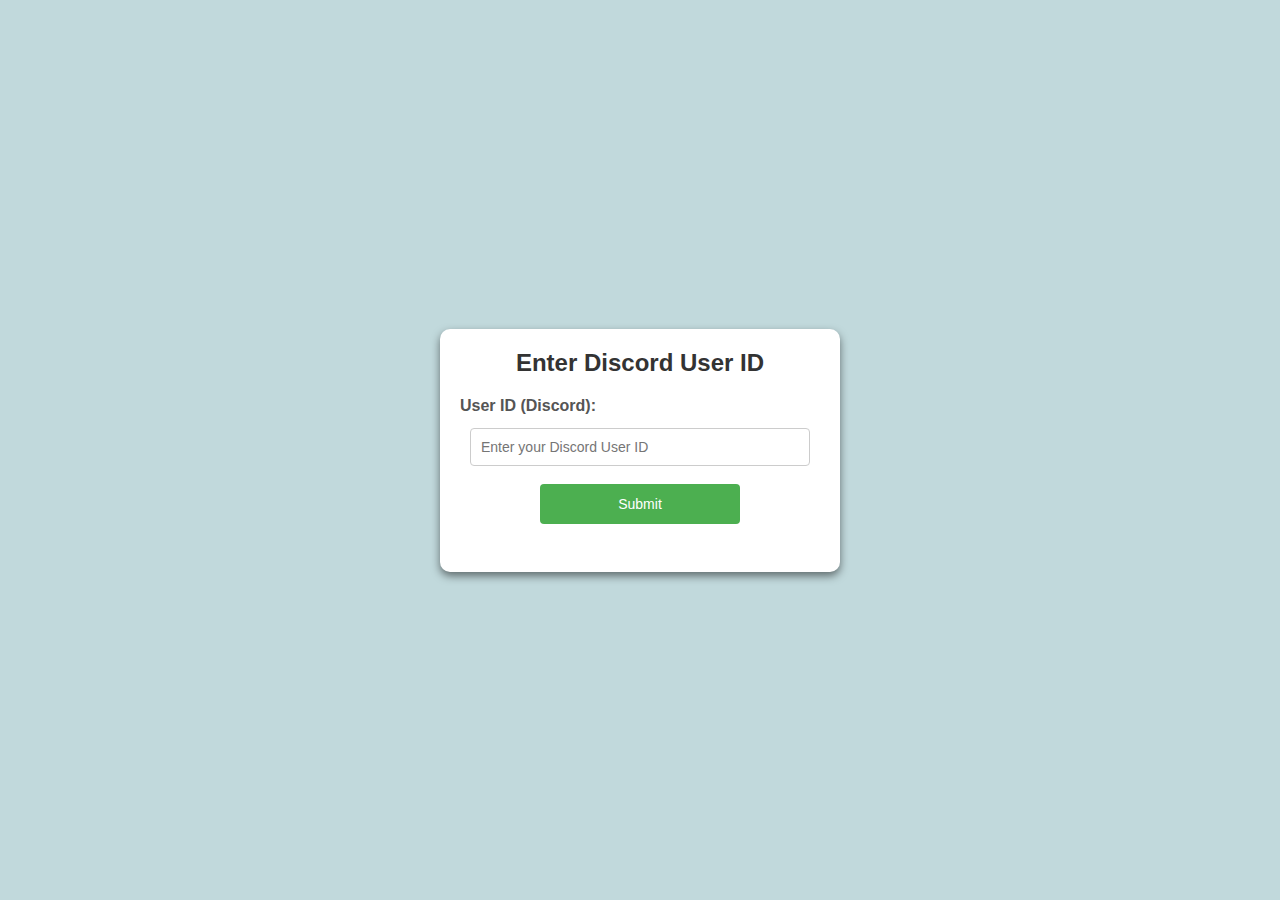
<file: Bots/Bubble bot Discord/extra/index.html>
<!DOCTYPE html>
<html lang="en">
<head>
    <meta charset="UTF-8">
    <meta name="viewport" content="width=device-width, initial-scale=1.0">
    <title>Discord Points Form</title>
    <style>
        /* Resetting default styles */
        * {
            box-sizing: border-box;
            margin: 0;
            padding: 0;
        }

        body {
            font-family: Arial, sans-serif;
            background-color: #c1d9dc;
            display: flex;
            justify-content: center;
            align-items: center;
            height: 100vh;
        }

        .container {
            background-color: #ffffff;
            border-radius: 10px;
            box-shadow: 0 4px 8px rgba(0, 0, 0, 0.5);
            padding: 20px;
            width: 100%;
            max-width: 400px;
            text-align: center;
            animation: slideIn 0.5s ease-out;
        }

        @keyframes slideIn {
            0% {
                opacity: 0;
                transform: translateY(-20px);
            }
            100% {
                opacity: 1;
                transform: translateY(0);
            }
        }

        h1 {
            font-size: 24px;
            color: #333;
            margin-bottom: 20px;
        }

        form {
            display: flex;
            flex-direction: column;
            align-items: center;
        }

        label {
            font-weight: bold;
            margin-bottom: 5px;
            color: #555;
            display: block;
            text-align: left;
            width: 100%;
        }

        input[type="number"],
        input[type="submit"] {
            width: calc(100% - 20px);
            padding: 10px;
            margin: 8px 0;
            border: 1px solid #ccc;
            border-radius: 4px;
            font-size: 14px;
            transition: border-color 0.3s;
        }

        input[type="submit"] {
            background-color: #4CAF50;
            color: white;
            border: none;
            cursor: pointer;
            transition: background-color 0.3s;
            margin-top: 10px;
            padding: 12px;
            width: 100%;
            max-width: 200px;
        }

        input[type="submit"]:hover {
            background-color: #45a049;
        }

        #result {
            margin-top: 20px;
            font-size: 16px;
            color: #c1b8b8;
            text-align: left;
        }

        p {
            margin-bottom: 10px;
        }
    </style>
</head>
<body>
    
    <div class="container">
        <h1>Enter Discord User ID</h1>
        <form id="pointsForm">
            <label for="discord_id">User ID (Discord):</label>
            <input type="number" id="discord_id" name="discord_id" placeholder="Enter your Discord User ID" required>
            <input type="submit" value="Submit">
        </form>

        <div id="result"></div>
    </div>

    <script>
        document.getElementById('pointsForm').addEventListener('submit', function(event) {
            event.preventDefault();

            const formData = new FormData(event.target);
            const data = {};
            formData.forEach((value, key) => {
                data[key] = value;
            });

            fetch('/submit', {
                method: 'POST',
                headers: {
                    'Content-Type': 'application/json'
                },
                body: JSON.stringify(data)
            })
            .then(response => response.json())
            .then(result => {
                let message = result.message;
                if (result.cooldown_time_hours > 0) {
                    message += `<br>Please wait. You can submit again after ${result.cooldown_time_hours.toFixed(2)} hours.`;
                }
                message += `<br>Your total points: ${result.total_points}`;

                // Display the result message
                document.getElementById('result').innerHTML = `<p>${message}</p>`;

                // Close the tab after 12 seconds
                setTimeout(function() {
                    window.close();
                }, 8000); // 12 seconds
            })
            .catch(error => {
                console.error('Error:', error);
            });
        });

    </script>
</body>
</html>
</file>
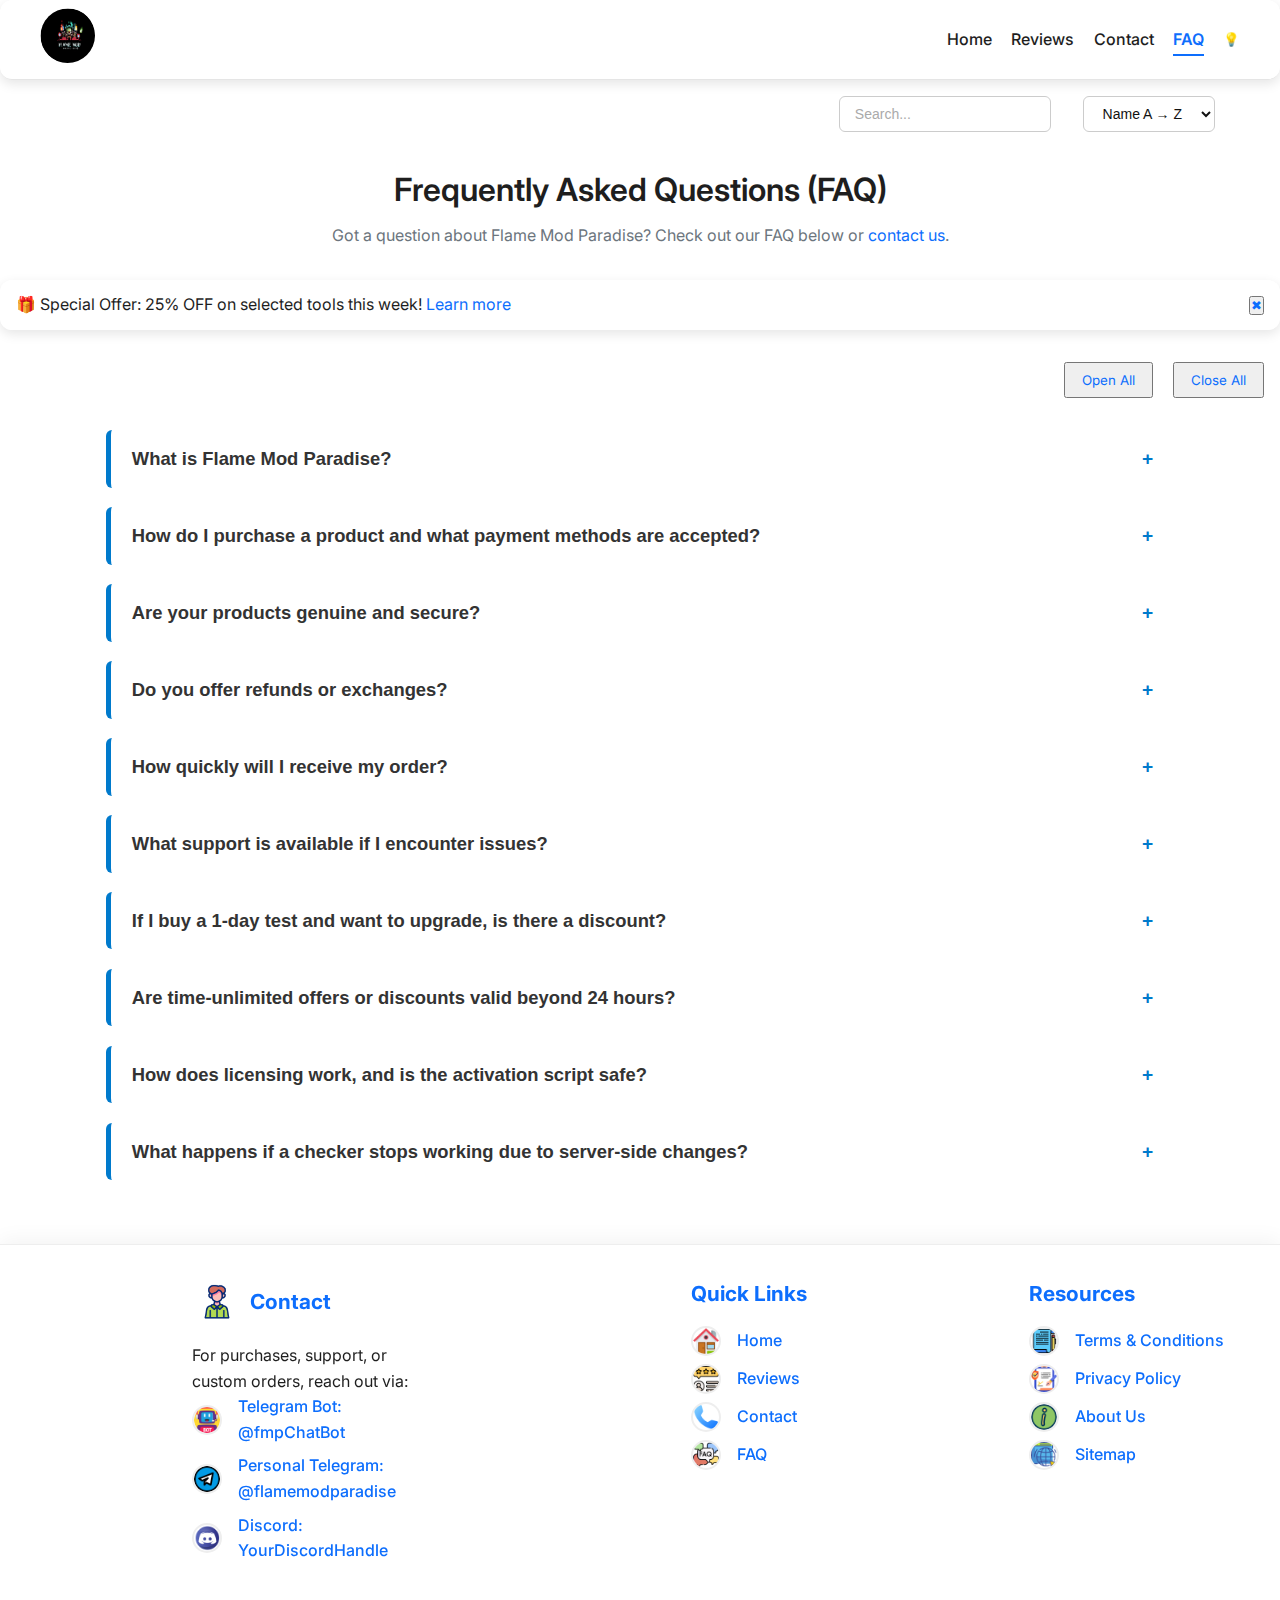
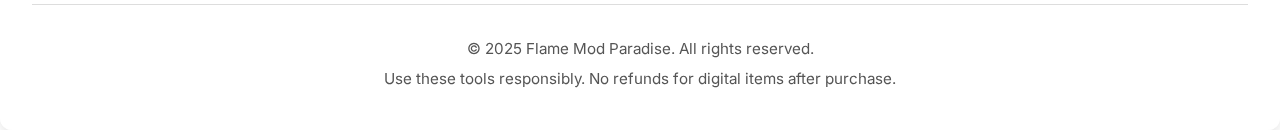
<file: CMS Site/pages/faq.html>
<!DOCTYPE html>
<html lang="en">
<head>
  <meta charset="utf-8" />
  <meta name="viewport" content="width=device-width, initial-scale=1.0" />
  
  <meta name="description" content="Frequently Asked Questions about Flame Mod Paradise (FMP), covering premium mods, tools, and exclusive freebies like Netflix cookies, Spotify cookies, Hotstar cookies, ChatGPT cookies, and more." />
  <meta name="keywords" content="Flame Mod Paradise, FMP FAQ, premium mods, automation tools, Netflix cookies, Spotify cookies, Hotstar cookies, ChatGPT cookies" />

  <meta property="og:title" content="FAQ - Flame Mod Paradise" />
  <meta property="og:description" content="Find answers to common questions about premium mods, automation tools, and free cookies at Flame Mod Paradise." />
  <meta property="og:url" content="https://flamemodparadise.github.io/My-Site/pages/faq.html" />
  <meta property="og:image" content="../assets/icons/fmp-icon.gif" />
  <meta name="twitter:card" content="summary_large_image" />
  <meta name="twitter:title" content="FAQ - Flame Mod Paradise" />
  <meta name="twitter:description" content="Your questions answered about Flame Mod Paradise's premium mods, automation tools, and more." />
  <meta name="twitter:image" content="../assets/icons/fmp-icon.gif" />

  <title>FAQ - Flame Mod Paradise</title>

  <!-- Main/global stylesheet -->
  <link rel="stylesheet" href="../style.css" />
  
  <!-- Optional Google Font(s) -->
  <link rel="stylesheet" href="https://fonts.googleapis.com/css2?family=Inter:wght@400;600;700&display=swap" />
  
  <!-- FAQ-specific CSS -->
  <link rel="stylesheet" href="../styles/faq.css" />
</head>

<body id="top">
  <!-- NAVBAR -->
  <nav class="navbar">
    <div class="navbar-left">
      <a class="logo" href="../index.html">
        <img src="../assets/icons/fmp-icon.gif" alt="Logo" />
      </a>
    </div>
    <button aria-label="Toggle menu" class="navbar-toggle" id="navbarToggle">☰</button>
    <div class="navbar-right" id="navbarMenu">
      <a href="../index.html">Home</a>
      <a href="reviews.html">Reviews</a>
      <a href="contact.html">Contact</a>
      <a href="faq.html" class="active">FAQ</a>
      <button id="darkToggle" title="Toggle Dark Mode">💡</button>
    </div>
  </nav>

  <!-- SEARCH BAR (Optional) -->
  <div class="search-bar-true-right">
    <div class="search-group">
      <input id="searchInput" type="text" placeholder="Search..." />
      <select id="sortSelect">
        <option value="name">Name A → Z</option>
        <option value="release_date">Newest</option>
        <option value="update_date">Updated</option>
        <option value="discount">Top Discount</option>
      </select>
    </div>
  </div>

  <!-- HEADER / BANNER -->
  <header class="container">
    <h1 class="title">Frequently Asked Questions (FAQ)</h1>
    <p class="notice">
      Got a question about Flame Mod Paradise? Check out our FAQ below or
      <a href="contact.html">contact us</a>.
    </p>
  </header>
  <div class="banner hidden" id="announcement-banner">
    <p>
      🎁 Special Offer: 25% OFF on selected tools this week!
      <a href="#">Learn more</a>
    </p>
    <button id="close-banner">✖</button>
  </div>

  <!-- MAIN CONTENT -->
  <main class="container">
    <!-- Optional controls for opening/closing all FAQs -->
    <div class="faq-controls">
      <button id="openAllBtn">Open All</button>
      <button id="closeAllBtn">Close All</button>
    </div>

    <!-- Container for FAQs, loaded dynamically -->
    <section id="faq-container"></section>
  </main>

  <!-- POPUP BOX FOR REQUIREMENTS (optional) -->
  <div class="popup-box hidden" id="popupMessage">
    <div class="popup-content">
      <h3 id="popupTitle">Requirements</h3>
      <p id="popupText"></p>
      <button class="close-popup-btn" onclick="closePopup()">Close</button>
    </div>
  </div>

  <!-- SCROLL TO TOP BUTTON (optional) -->
  <button id="scrollToTopBtn" title="Go to top">
    <img src="../assets/icons/turn-up.gif" alt="🔝" />
  </button>

  <!-- FOOTER -->
  <footer class="footer">
    <div class="footer-content">
      <!-- CONTACT SECTION -->
      <div class="footer-section contact">
        <h2>
          <img src="../assets/icons/contact.gif" alt="Contact Icon" class="footer-icon" />
          Contact
        </h2>
        <p>For purchases, support, or custom orders, reach out via:</p>
        <ul>
          <li>
            <a href="https://t.me/fmpChatBot" target="_blank">
              <img src="../assets/icons/footers-icons/bot.png" alt="Telegram Bot Icon" class="footer-subicon" />
              Telegram Bot: @fmpChatBot
            </a>
          </li>
          <li>
            <a href="https://t.me/flamemodparadise" target="_blank">
              <img src="../assets/icons/footers-icons/telegram.png" alt="Personal Telegram Icon" class="footer-subicon" />
              Personal Telegram: @flamemodparadise
            </a>
          </li>
          <li>
            <a href="#" target="_blank">
              <img src="../assets/icons/footers-icons/discord.png" alt="Discord Icon" class="footer-subicon" />
              Discord: YourDiscordHandle
            </a>
          </li>
        </ul>
      </div>
      
      <!-- QUICK LINKS SECTION -->
      <div class="footer-section links">
        <h2>Quick Links</h2>
        <ul>
          <li>
            <a href="../index.html">
              <img src="../assets/icons/footers-icons/house.png" alt="Home Icon" class="footer-subicon" />
              Home
            </a>
          </li>
          <li>
            <a href="reviews.html">
              <img src="../assets/icons/footers-icons/reviews.png" alt="Reviews Icon" class="footer-subicon" />
              Reviews
            </a>
          </li>
          <li>
            <a href="contact.html">
              <img src="../assets/icons/footers-icons/phone.png" alt="Contact Icon" class="footer-subicon" />
              Contact
            </a>
          </li>
          <li>
            <a href="faq.html">
              <img src="../assets/icons/footers-icons/faq.png" alt="FAQ Icon" class="footer-subicon" />
              FAQ
            </a>
          </li>
        </ul>
      </div>
      
      <!-- RESOURCES SECTION -->
      <div class="footer-section resources">
        <h2>Resources</h2>
        <ul>
          <li>
            <a href="../resources/tos.html">
              <img src="../assets/icons/footers-icons/terms.png" alt="Terms &amp; Conditions" class="footer-subicon" />
              Terms &amp; Conditions
            </a>
          </li>
          <li>
            <a href="../resources/privacy.html">
              <img src="../assets/icons/footers-icons/privacy.png" alt="Privacy Policy" class="footer-subicon" />
              Privacy Policy
            </a>
          </li>
          <li>
            <a href="../resources/about.html">
              <img src="../assets/icons/footers-icons/info.png" alt="About Us" class="footer-subicon" />
              About Us
            </a>
          </li>
          <li>
            <a href="../resources/sitemap.html">
              <img src="../assets/icons/footers-icons/site.png" alt="Sitemap Icon" class="footer-subicon" />
              Sitemap
            </a>
          </li>
        </ul>
      </div>
    </div>
    
    <hr class="footer-divider" />
    <div class="footer-bottom">
      <p>© 2025 Flame Mod Paradise. All rights reserved.</p>
      <p>Use these tools responsibly. No refunds for digital items after purchase.</p>
    </div>
  </footer>

  <!-- SCRIPTS -->
  <script src="../script.js" defer></script>
  <script>
    if ("serviceWorker" in navigator) {
      window.addEventListener("load", () => {
        navigator.serviceWorker.register("../service-worker.js")
          .then((reg) => console.log("✅ Service Worker registered:", reg.scope))
          .catch((err) => console.error("❌ Service Worker error:", err));
      });
    }
  </script>
  <script src="../scripts/faq.js"></script>
  
  <noscript>
    <p>Enable JavaScript for better site readability.<hr /></p>
  </noscript>
</body>
</html>
</file>
<file: CMS Site/styles/faq.css>
/* ====================================== */
/*         FAQ CONTAINER WRAPPER         */
/* ====================================== */
body {
  transition: background 0.3s ease, color 0.3s ease;
}

#faq-container {
  max-width: 1100px;
  margin: 2rem auto;
  padding: 0 1rem;
  font-family: 'Poppins', sans-serif;
}

/* Optional control buttons styling */
.faq-controls {
  text-align: right;
  margin-bottom: 1rem;
}
.faq-controls button {
  margin-left: 1rem;
  padding: 0.5rem 1rem;
  font-family: inherit;
  cursor: pointer;
}

/* ====================================== */
/*          FAQ ITEMS (LIGHT MODE)        */
/* ====================================== */
.faq-item {
  background-color: #ffffff;
  border-radius: 6px;
  margin-bottom: 1.2rem;
  padding: 1rem 1.3rem;
  border-left: 5px solid #007acc; /* Accent Blue */
  transition: background-color 0.15s ease, transform 0.15s ease,
              box-shadow 0.15s ease;
}
/* Hover (not open) */
.faq-item:hover {
  background-color: #f7f7f7;
  box-shadow: 0 3px 8px rgba(0, 0, 0, 0.05);
}
/* Open (active) */
.faq-item.open {
  background-color: #f0f8ff; /* Light blue tint */
  transform: scale(1.01);
}
/* Hover when open */
.faq-item.open:hover {
  background-color: #e0f7ff;
}

/* ====================================== */
/*         FAQ QUESTIONS (LIGHT MODE)     */
/* ====================================== */
.faq-question {
  position: relative;
  cursor: pointer;
  margin: 0;
  font-size: 1.15rem;
  font-weight: 600;
  color: #333333;
  padding-right: 2rem; /* reserve space for icon */
  line-height: 1.4;
  user-select: none;
  transition: color 0.15s ease;
}
.faq-question:hover {
  color: #007acc;
}
.faq-question::after {
  content: "+";
  position: absolute;
  right: 0;
  top: 0;
  font-size: 1.2rem;
  color: #007acc;
  transition: transform 0.15s ease;
}
.faq-item.open .faq-question::after {
  content: "-";
  transform: rotate(180deg);
}

/* ====================================== */
/*         FAQ ANSWERS (LIGHT MODE)       */
/* ====================================== */
.faq-answer {
  margin: 0;
  font-size: 1rem;
  font-weight: 400;
  color: #555555;
  line-height: 1.6;
  overflow: hidden;
  max-height: 0;
  opacity: 0;
  transition: max-height 0.2s ease, opacity 0.2s ease;
}
.faq-answer.visible {
  max-height: 1000px;
  opacity: 1;
  margin-top: 0.5rem;
}

/* ====================================== */
/*         DARK MODE OVERRIDES           */
/* ====================================== */
body.dark .faq-item {
  background-color: #1c1c1c !important;
  border-left-color: #009fff !important; /* Brighter Blue Accent */
  box-shadow: none !important;
}
body.dark .faq-item:hover {
  background-color: #262626 !important;
}
body.dark .faq-item.open {
  background-color: #2b2b2b !important;
}
body.dark .faq-item.open:hover {
  background-color: #323232 !important;
}
body.dark .faq-question {
  color: #cccccc !important;
}
body.dark .faq-question:hover,
body.dark .faq-question::after {
  color: #70dfff !important; /* lighter blue on hover/icon */
}
body.dark .faq-answer {
  color: #b0b0b0 !important;
}

/* ================================= */
/*         RESPONSIVE BREAKPOINTS    */
/* ================================= */

/* Tablet (max-width: 768px) */
@media (max-width: 768px) {
  #faq-container {
    max-width: 100%;
    margin: 1.5rem auto;
  }
  .faq-item {
    padding: 0.8rem 1rem;
    border-left-width: 4px;
  }
  .faq-question {
    font-size: 1.05rem;
    padding-right: 1.8rem;
  }
  .faq-question::after {
    font-size: 1.1rem;
  }
}

/* Mobile (max-width: 480px) */
@media (max-width: 480px) {
  #faq-container {
    margin: 1rem auto;
    padding: 0 0.5rem;
  }
  .faq-item {
    padding: 0.7rem 1rem;
  }
  .faq-question {
    font-size: 1rem;
    padding-right: 1.5rem;
  }
  .faq-question::after {
    font-size: 1rem;
    top: -1px;
  }
  .faq-answer {
    line-height: 1.5;
  }
}
</file>
<file: CMS Site/style.css>
/* ================ BASE RESET ================ */
* {
  margin: 0;
  padding: 0;
  box-sizing: border-box;
  scrollbar-width: thin;
  scrollbar-color: var(--color-primary) transparent;
}

html {
  scroll-behavior: smooth;
}

html, body {
  max-width: 100%;
  overflow-x: hidden;
}

/* ================ THEME VARIABLES ================ */
:root {
  --font-body: "Inter", sans-serif;
  --font-size: 16px;
  --line-height: 1.6;

  --light-bg: #f4f7fa;
  --dark-bg: #121212;

  --text-light: #1e1e1e;
  --text-dark: #e0e0e0;

  --color-primary: #0d6efd;
  --color-accent: #6c757d;
  --badge-new: #28a745;
  --badge-updated: #ffc107;
  --badge-discount: #6f42c1;
  --badge-offer: #d9534f;

  --transition: 0.4s ease-in-out;

  --ease-out: cubic-bezier(0.22, 0.61, 0.36, 1);
  --ease-in-out: cubic-bezier(0.45, 0, 0.55, 1);
  --dur-fast: 0.4s;
  --dur-med: 0.45s;
  --dur-slow: 0.8s;

  accent-color: var(--color-primary);

  /* Tag backgrounds/text */
  --tag-bg: #eee;
  --tag-text: #333;

  /* Active tag */
  --tag-active-bg: var(--color-primary);
  --tag-active-text: #fff;
}

body.dark {
  --tag-bg: #2c2c2c;
  --tag-text: #ddd;

  /* Active tag remains consistent */
  --tag-active-bg: var(--color-primary);
  --tag-active-text: #fff;
}

/* ================ BODY ================ */
body {
  font-family: var(--font-body);
  font-size: var(--font-size);
  line-height: var(--line-height);
  background: var(--light-bg);
  color: var(--text-light);
  transition: background var(--transition), color var(--transition);
  -webkit-font-smoothing: antialiased;
  -moz-osx-font-smoothing: grayscale;
}

body.dark {
  background: var(--dark-bg);
  color: var(--text-dark);
}

/* ================ GLOBAL ELEMENTS ================ */
a, button {
  color: var(--color-primary);
  text-decoration: none;
  cursor: pointer;
  transition: color 0.2s ease, opacity 0.2s;
}
a:hover, button:hover {
  color: var(--color-accent);
}
a:active, button:active {
  opacity: 0.8;
}
img {
  max-width: 100%;
  display: block;
}
.hidden {
  display: none !important;
}

/* ================ ENHANCED NAVBAR ================ */
.navbar {
  display: flex;
  align-items: center;
  justify-content: space-between;
  background: #fff;
  padding: 0.5rem 2.5rem;
  box-shadow: -3px 3px 12px rgba(0, 0, 0, 0.04);
  position: sticky;
  top: 0;
  z-index: 100;
  transition: background 0.3s ease;
  border-bottom: 1px solid #e5e5e5;
  border-radius: 0 0 0 12px;
}
body.dark .navbar {
  background: #1f1f1f;
  border-bottom: 1px solid #333;
  box-shadow: -3px 3px 12px rgba(255, 255, 255, 0.1);
}

.logo {
  display: inline-block;
  width: 55px;
  height: 55px;
  border-radius: 50%;
  overflow: hidden;
  position: relative;
  font-size: 1.3rem;
  font-weight: 700;
  color: var(--color-primary);
  transition: transform 0.3s ease;
}
.logo img {
  position: absolute;
  top: 50%;
  left: 50%;
  width: 100%;
  height: 100%;
  object-fit: cover;
  border-radius: 50%;
  transform: translate(-50%, -50%);
}
.logo:hover {
  transform: scale(1.05);
}
body.dark .logo {
  color: #fff;
}
body.dark .logo img {
  filter: brightness(0.8);
}

.navbar-toggle {
  display: none;
  font-size: 1.8rem;
  background: none;
  border: none;
  cursor: pointer;
  color: inherit;
}

.navbar-right {
  display: flex;
  align-items: center;
  gap: 1.2rem;
}

.navbar-right a,
.navbar-right button {
  font-weight: 500;
  color: inherit;
  text-decoration: none;
  background: transparent;
  border: none;
  cursor: pointer;
  transition: color 0.2s ease;
}

.navbar-right a:hover,
.navbar-right button:hover {
  color: var(--color-primary);
}

.navbar-right a.active {
  color: var(--color-primary);
  font-weight: 600;
  position: relative;
}
.navbar-right a.active::after {
  content: "";
  position: absolute;
  left: 0;
  bottom: -4px;
  width: 100%;
  height: 2px;
  background: var(--color-primary);
}

/* Responsive Navbar */
@media (max-width: 768px) {
  .navbar {
    padding: 0.5rem 1rem; /* Reduced padding */
  }
  .navbar-toggle {
    display: block;
    font-size: 2rem;
  }
  .navbar-right {
    position: absolute;
    top: 100%;
    left: 0;
    right: 0;
    display: none;
    flex-direction: column;
    gap: 0.75rem;
    background: #fff;
    padding: 0.75rem 0;
    border-top: 1px solid #eee;
    transform: translateY(-20px);
    opacity: 0;
    transition: transform 0.3s ease, opacity 0.3s ease;
    z-index: 200;
  }
  .navbar-right.show-menu {
    display: flex;
    transform: none;
    opacity: 1;
  }
  body.dark .navbar-right {
    background: #2c2c2c;
    border-top: 1px solid #444;
  }
}

/* ================ BANNER ================ */
.banner {
  background: #ffc107;
  padding: 0.75rem 1rem;
  display: flex;
  justify-content: space-between;
  align-items: center;
  transition: background var(--transition);
}

/* ================ CONTAINER & TITLES ================ */
.container {
  max-width: 1350px;
  margin: auto;
  padding: 2rem 1rem;
}
.title {
  text-align: center;
  font-size: 2rem;
  font-weight: 600;
}
.notice {
  text-align: center;
  color: var(--color-accent);
  margin-top: 0.5rem;
}

/* ================ CONTROLS ================ */
.controls {
  display: flex;
  justify-content: center;
  gap: 1rem;
  flex-wrap: wrap;
  margin: 1rem 0;
}
.controls input,
.controls select {
  padding: 0.6rem;
  border-radius: 6px;
  border: 1px solid #ccc;
  min-width: 240px;
}

/* ================ FILTER TAGS ================ */
.filter-tags {
  display: flex;
  justify-content: center;
  gap: 0.5rem;
  flex-wrap: wrap;
}
.filter-tags button {
  background: var(--tag-bg);
  color: var(--tag-text);
  border: none;
  border-radius: 999px;
  padding: 0.5em 1em;
  cursor: pointer;
  transition: background 0.2s;
}
.filter-tags button:hover {
  background: rgba(0, 0, 0, 0.1);
}
.filter-tags button.active {
  background: var(--tag-active-bg);
  color: var(--tag-active-text);
}

/* ================ TOOL LIST GRID ================ */
.main-grid {
  display: grid;
  grid-template-columns: repeat(auto-fill, minmax(280px, 1fr));
  gap: 1.5rem;
  margin-top: 2rem;
}

@keyframes slideIn {
  from {
    opacity: 0;
    transform: translateY(20px);
  }
  to {
    opacity: 1;
    transform: none;
  }
}
.tool-card {
  background: #fff;
  padding: 1rem;
  border-radius: 10px;
  box-shadow: 0 6px 12px rgba(0, 0, 0, 0.12);
  cursor: pointer;
  transition: transform 0.15s ease, box-shadow 0.15s ease;
  animation: slideIn 0.6s ease-in-out;
}
.tool-card:hover {
  transform: translateY(-4px);
}
@media (hover: none) {
  .tool-card:hover {
    transform: none;
    box-shadow: none;
  }
}
.tool-thumb-wrapper {
  width: 100%;
  height: 160px;
  display: grid;
  align-items: center;
  justify-content: center;
  overflow: hidden;
  border-radius: 8px;
  position: relative; /* ✨ Needed for badge positioning */
  flex-direction: column;
}

.tool-title {
  font-weight: 600;
  font-size: 1rem;
  margin: 0.5rem 0;
}
.tool-desc {
  font-size: 0.9rem;
  color: #555;
}
body.dark .tool-desc {
  color: #ccc;
}
.tool-tags {
  display: flex;
  flex-wrap: wrap;
  gap: 0.3rem;
  margin-top: 0.5rem;
}
.tag {
  font-size: 0.75rem;
  padding: 4px 10px;
  border-radius: 20px;
  background: #e0e0e0;
  color: #333;
}
body.dark .tag {
  background: #333;
  color: #eee;
}
body.dark .tool-card {
  background: #1f1f1f;
  color: var(--text-dark);
}

/* ================ DETAIL VIEW ================ */
@keyframes fadeIn {
  from {
    opacity: 0;
  }
  to {
    opacity: 1;
  }
}
.detail-wrapper {
  margin-top: 2rem;
}
.tool-detail {
  background: #fff;
  padding: 2rem;
  border-radius: 12px;
  box-shadow: 0 2px 12px rgba(0, 0, 0, 0.08);
  display: flex;
  flex-direction: column;
  gap: 2rem;
  animation: fadeIn 0.7s ease-out;
}
body.dark .tool-detail {
  background: #1f1f1f;
  color: var(--text-dark);
}
.tool-detail-content {
  display: flex;
  gap: 2rem;
  flex-wrap: wrap;
}
.tool-detail-left,
.tool-detail-right {
  flex: 1 1 285px;
}
.tool-detail-right {
  position: relative;
  top: -70px;
}
.tool-main-img {
  width: 100%;
  max-height: 420px;
  object-fit: contain;
  border-radius: 16px;
  background: #f0f0f0;
  padding: 8px;
  box-shadow: 0 4px 20px rgba(0, 0, 0, 0.08);
  transition: transform 0.3s ease, box-shadow 0.3s ease;
}
.tool-main-img:hover {
  transform: scale(1.1);
  box-shadow: 0 8px 30px rgba(0, 0, 0, 0.15);
}
.tool-gallery {
  display: flex;
  gap: 0.7rem;
  margin-top: 1.2rem;
  overflow-x: auto;
}
.tool-gallery img {
  width: 64px;
  height: 64px;
  border-radius: 8px;
  object-fit: cover;
  opacity: 0.6;
  transition: opacity 0.2s;
}
.tool-gallery img:hover,
.tool-gallery img.active {
  opacity: 1;
}

.tool-video {
  width: 100%;
  height: 250px;
  border-radius: 10px;
  margin-top: 1rem;
}
.tool-detail-right .desc {
  font-size: 1rem;
  margin: 1.2rem 0;
}

/* ================ BUTTONS & LINKS ================ */
.back-btn {
  background: #ccc;
  border: none;
  padding: 0.5rem 1rem;
  border-radius: 6px;
  cursor: pointer;
}
.contact-btn {
  background: var(--color-primary);
  color: #fff;
  padding: 0.6rem 1.2rem;
  border-radius: 6px;
  display: inline-block;
  margin-top: 1rem;
  text-align: center;
  text-decoration: none;
  transition: background var(--transition);
}
.contact-btn:hover {
  background: #0b5ed7;
}

/* ============ BADGES (Main List & Detail) ============ */
.tool-badge {
  position: absolute;
  top: 12px;
  left: 12px;
  display: inline-block;
  font-size: 0.72rem;
  font-weight: 600;
  color: #fff;
  background: var(--badge-default, #6f42c1);
  padding: 5px 12px;
  border-radius: 12px;
  box-shadow: 0 2px 6px rgba(0, 0, 0, 0.2);
  white-space: nowrap;
  z-index: 2;
  backdrop-filter: blur(6px);
  transition: all 0.3s ease;
  justify-self: start;
}

/* Stacked badges spacing */
.tool-badge + .tool-badge {
  margin-top: 32px;
}

/* Inline smaller badge (e.g. in modal or card footer) */
.badge {
  padding: 4px 10px;
  margin-left: 6px;
  font-size: 0.75rem;
  border-radius: 12px;
  font-weight: 600;
  color: #fff;
  display: inline-block;
  transition: background 0.3s ease;
}

/* === BADGE COLORS: Light/Dark Dynamic Using CSS Vars === */
.tool-badge.discount-badge {
  background: var(--badge-discount, #dc3545);
}
.tool-badge.offer-badge {
  background: var(--badge-offer, #ff9800);
}
.tool-badge.lifetime-badge {
  background: var(--badge-lifetime, #6f42c1);
}
.tool-badge.new-badge {
  background: var(--badge-new, #28a745);
}
.tool-badge.updated-badge {
  background: var(--badge-updated, #17a2b8);
}

/* Last-of-type special style for compact discount labels */
.badge.discount-badge:last-of-type {
  background: #333;
  font-size: 0.65rem;
  opacity: 0.9;
}

/* === DARK MODE SUPPORT === */
body.dark .tool-badge,
body.dark .badge {
  color: #fff;
  box-shadow: 0 1px 4px rgba(255, 255, 255, 0.2);
}

/* === LIGHT MODE: Improve Contrast Using Overrides === */
body:not(.dark) .tool-badge,
body:not(.dark) .badge {
  color: #fff !important;
  background-color: #333 !important;
  box-shadow: 0 2px 4px rgba(0, 0, 0, 0.2);
}

/* Optional light-specific overrides via variables */
body:not(.dark) .discount-badge {
  background-color: var(--badge-discount-light, #dc3545) !important;
}
body:not(.dark) .offer-badge {
  background-color: var(--badge-off-light, #ff9800) !important;
}
body:not(.dark) .new-badge {
  background-color: var(--badge-new-light, #28a745) !important;
}
body:not(.dark) .updated-badge {
  background-color: var(--badge-updated-light, #17a2b8) !important;
}
body:not(.dark) .lifetime-badge {
  background-color: var(--badge-lifetime-light, #6f42c1) !important;
}

/* ============ Responsive Badge Fixes ============ */
@media (max-width: 480px) {
  .tool-badge {
    top: 8px;
    right: 8px;
    font-size: 0.65rem;
    padding: 3px 8px;
    border-radius: 10px;
  }

  .badge {
    font-size: 0.7rem;
    padding: 3px 8px;
    border-radius: 10px;
  }
}

/* ================ RECOMMENDED SECTION ================ */
.recommended-section {
  margin-top: 2rem;
}
.recommended-scroll {
  display: flex;
  gap: 1rem;
  overflow-x: auto;
  scroll-snap-type: x mandatory;
}
@keyframes slideInLeft {
  from {
    transform: translateX(-30px);
    opacity: 0;
  }
  to {
    transform: none;
    opacity: 1;
  }
}
.recommended-card {
  flex: 0 0 200px;
  background: #fff;
  border-radius: 10px;
  padding: 0.75rem;
  border: 1px solid #ddd;
  cursor: pointer;
  transition: transform 0.15s ease, box-shadow 0.15s ease;
}
.recommended-card:hover {
  transform: translateY(4px);
}
@media (hover: none) {
  .recommended-card:hover {
    transform: none;
    box-shadow: none;
  }
}
.recommended-card img {
  width: 100%;
  height: 120px;
  border-radius: 6px;
  object-fit: cover;
}
body.dark .recommended-card {
  background: #1f1f1f;
  border-color: #333;
  color: var(--text-dark);
}

/* ================ INSTALL PROMPT BOX ================ */
.install-box {
  position: fixed;
  bottom: 30px;
  right: 30px;
  background: #fff;
  border: 1px solid #ddd;
  padding: 1rem 1.5rem;
  border-radius: 10px;
  box-shadow: 0 6px 15px rgba(0, 0, 0, 0.1);
  z-index: 1000;
  display: flex;
  flex-direction: column;
  align-items: flex-start;
  gap: 0.75rem;
  max-width: 300px;
  transition: all 0.3s ease;
}
.install-box p {
  margin: 0;
  font-size: 1rem;
  font-weight: 500;
}
.install-box button {
  padding: 0.5rem 1rem;
  border: none;
  border-radius: 6px;
  cursor: pointer;
  font-weight: 600;
  transition: background 0.3s ease;
}
#install-now {
  background: var(--color-primary);
  color: #fff;
}
#install-now:hover {
  background: #0b5ed7;
}
#install-later {
  background: #e0e0e0;
  color: #333;
}
#install-later:hover {
  background: #d0d0d0;
}
body.dark .install-box {
  background: #1f1f1f;
  border-color: #333;
}
body.dark .install-box p {
  color: var(--text-dark);
}
body.dark #install-later {
  background: #2c2c2c;
  color: #eee;
}
body.dark #install-later:hover {
  background: #3c3c3c;
}

/* ================ SCROLL TO TOP BUTTON ================ */
#scrollToTopBtn {
  position: fixed;
  bottom: 20px;
  right: 20px;
  width: 50px;
  height: 50px;
  background: transparent;
  border-radius: 50%;
  display: none;
  align-items: center;
  justify-content: center;
  cursor: pointer;
  box-shadow: 0 4px 12px rgba(0, 0, 0, 0.1);
  transition: transform 0.3s ease, opacity 0.3s ease;
  z-index: 999;
}
#scrollToTopBtn.show {
  display: flex;
}
#scrollToTopBtn:hover {
  transform: scale(1.08);
}
#scrollToTopBtn img {
  width: 60%;
  height: auto;
  border-radius: 50%;
}
body.dark #scrollToTopBtn {
  background: #1f1f1f;
}

/* ================ NEW FOOTER LAYOUT ================ */
@keyframes fadeSlideIn {
  to {
    opacity: 1;
    transform: none;
  }
}
footer.footer.container {
  background: #fff;
  margin: 3.5rem 0 0;
  padding: 2rem;
  text-align: left;
  border-top: 1px solid #eee;
  border-radius: 0;
  box-shadow: 0 -4px 20px rgba(0, 0, 0, 0.05);
  animation: fadeSlideIn 0.9s ease-in-out 0.2s forwards;
  opacity: 0;
  transform: translateY(20px);
  width: 100%;
  max-width: 100%;
}
.footer-top {
  display: flex;
  flex-wrap: wrap;
  gap: 2rem;
  margin-bottom: 2rem;
  padding-left: 10rem;
}
.footer-col {
  min-width: 200px;
}
.footer-col h2 {
  display: flex;
  align-items: center;
  gap: 0.5rem;
  font-size: 1.5rem;
  margin-bottom: 1rem;
  color: var(--color-primary);
}
.footer-icon {
  width: 40px;
  height: auto;
}
.footer-subicon {
  width: 30px;
  height: auto;
  vertical-align: middle;
}
.footer-col p {
  margin-bottom: 1rem;
  color: var(--color-accent);
  max-width: 650px;
}
.footer-col ul {
  list-style: none;
  padding: 0;
  margin: 0;
}
.footer-col li {
  display: flex;
  align-items: center;
  gap: 0.4rem;
  margin-bottom: 0.5rem;
  color: var(--text-light);
}
.footer-col li a {
  color: var(--color-primary);
  text-decoration: none;
  font-weight: 600;
  transition: color 0.2s ease, transform 0.2s ease;
}
.footer-col li a:hover {
  text-decoration: underline;
  transform: scale(1.05);
}
.footer-divider {
  border: none;
  border-top: 1px solid #ddd;
  margin: 0 auto 2rem;
  max-width: 100%;
}
.footer-bottom {
  text-align: center;
}
.footer-bottom p {
  margin: 0.4rem 0;
  color: #555;
  font-size: 0.95rem;
}
body.dark footer.footer.container {
  background: #1f1f1f;
  border-top: 1px solid #333;
  box-shadow: none;
  color: var(--text-dark);
}
body.dark .footer-col li,
body.dark .footer-bottom p {
  color: var(--text-dark);
}

/* ================ OLD FOOTER (IF STILL USED) ================ */
.footer {
  background: #fff;
  position: relative;
  padding: 2rem;
  border-top: 1px solid #eee;
  box-shadow: 0 -4px 20px rgba(0, 0, 0, 0.05);
  color: var(--text-light);
  will-change: transform;
}
.footer-content {
  display: flex;
  flex-wrap: wrap;
  gap: 2.5rem;
  justify-content: space-between;
  padding-left: 10rem;
}
.footer-section {
  flex: 1;
  min-width: 200px;
}
.footer-section h2 {
  display: flex;
  align-items: center;
  gap: 0.5rem;
  font-size: 1.3rem;
  color: var(--color-primary);
  margin-bottom: 1rem;
}
.footer-section ul {
  list-style: none;
  padding: 0;
  margin: 0;
}
.footer-section li {
  margin-bottom: 0.5rem;
  display: flex;
  align-items: center;
  gap: 0.5rem;
}
.footer-section a {
  text-decoration: none;
  color: var(--color-primary);
  font-weight: 500;
  transition: color 0.2s ease;
}
.footer-section a:hover {
  color: var(--color-accent);
}
.footer-divider {
  border: none;
  border-top: 1px solid #ddd;
  margin: 2rem 0;
}
.footer-bottom {
  font-size: 0.9rem;
  color: #555;
  text-align: center;
}
.footer-section.links {
  margin-left: 15rem;
}
.footer-section.resources {
  margin-left: 5rem;
}
body.dark .footer {
  background: #1f1f1f;
  border-top: 1px solid #333;
  box-shadow: none;
  color: var(--text-dark);
}
body.dark .footer-section a:hover {
  color: var(--color-accent);
}
body.dark .footer-section li,
body.dark .footer-bottom {
  color: var(--text-dark);
}

/* ================ SEARCH GROUP ================ */
.search-bar-true-right {
  position: relative;
  width: 100%;
  display: flex;
  justify-content: flex-end;
  margin-top: 1rem;
}
.search-group {
  display: flex;
  gap: 2rem;
  padding-right: 65px;
}
.search-group input,
.search-group select {
  padding: 0.5rem 0.9rem;
  border: 1px solid #ccc;
  border-radius: 6px;
  font-size: 14px;
  background: #fff;
  color: #111;
}
body.dark .search-group input,
body.dark .search-group select {
  background: #1f1f1f;
  color: #eee;
  border: 1px solid #444;
}
.search-group input::placeholder {
  color: #aaa;
}
.search-group input:focus,
.search-group select:focus {
  outline: none;
  border-color: var(--color-primary);
  box-shadow: 0 0 6px rgba(13, 110, 253, 0.35);
}
body.dark .search-group input:focus,
body.dark .search-group select:focus {
  border-color: var(--color-primary);
  box-shadow: 0 0 6px rgba(13, 110, 253, 0.25);
}

/* ================ REQUIREMENTS POPUP ================ */
.requirements-btn {
  background: #ff9800; /* vivid orange */
  color: #fff;
  border: none;
  padding: 0.6rem 1.2rem;
  border-radius: 6px;
  cursor: pointer;
  font-weight: 600;
  transition: background var(--transition);
  margin-top: 1rem;
}

.requirements-btn:hover {
  background: #c0392b !important; /* bold red-orange */
  color: #fff !important;
  box-shadow: 0 0 12px rgba(192, 57, 43, 0.5); /* glowing edge */
  transform: scale(1.03);
}

body.dark .requirements-btn:hover {
  background: #f1c40f !important; /* strong yellow */
  color: #000 !important;
  box-shadow: 0 0 12px rgba(241, 196, 15, 0.5); /* glowing yellow */
  transform: scale(1.03);
}

.popup-box {
  position: fixed;
  top: 50%;
  left: 50%;
  transform: translate(-50%, -50%);
  background: #fff;
  color: #222;
  padding: 2rem;
  border-radius: 12px;
  box-shadow: 0 10px 30px rgba(0, 0, 0, 0.2);
  z-index: 9999;
  max-width: 400px;
  width: 90vw;
  min-height: 200px;
  text-align: left;
}
.popup-box.hidden {
  display: none;
}
.popup-content h3 {
  margin: 0 0 0.75rem;
  font-size: 1.3rem;
  color: var(--color-primary);
}
.popup-content p,
#popupText {
  margin: 0.5rem 0;
  line-height: 1.5;
  white-space: pre-wrap;
}
.close-popup-btn {
  display: inline-block;
  margin-top: 1rem;
  padding: 0.6rem 1.2rem;
  background: #ff9800;
  color: #fff;
  border: none;
  border-radius: 6px;
  font-weight: 600;
  cursor: pointer;
  transition: background 0.3s ease;
}
.close-popup-btn:hover {
  background: #fb8c00;
}
body.dark .popup-box {
  background: #2a2a2a;
  color: #e0e0e0;
}
body.dark .popup-content p,
body.dark #popupText {
  color: #ddd;
}

/* ================ POPUP BANNER ================ */
.popup-banner {
  position: fixed;
  bottom: 20px;
  right: 20px;
  background: #0d6efd;
  color: #fff;
  padding: 1rem 1.25rem;
  border-radius: 10px;
  box-shadow: 0 5px 20px rgba(0, 0, 0, 0.2);
  opacity: 0;
  transform: translateY(20px);
  transition: all 0.5s ease-in-out;
  max-width: 300px;
  z-index: 1000;
  display: flex;
  align-items: flex-start;
  gap: 0.75rem;
}
.popup-banner.visible {
  opacity: 1;
  transform: none;
}
.popup-text {
  font-size: 0.95rem;
  line-height: 1.4;
  white-space: pre-line;
}
.popup-close {
  background: none;
  border: none;
  color: #fff;
  font-size: 1.1rem;
  cursor: pointer;
  margin-left: auto;
}

/* ================ ICON HELPERS ================ */
.footer-icon,
.footer-subicon {
  border-radius: 50%;
  object-fit: cover;
}
.footer-icon {
  width: 50px;
  height: 50px;
  border: 2px solid #fff;
}
.footer-icon:hover {
  border-color: var(--color-primary);
}
.footer-subicon {
  width: 30px;
  height: 30px;
  border: 2px solid #eee;
  margin-right: 8px;
}
.footer-subicon:hover {
  border-color: var(--color-primary);
}
.footer-section ul li a {
  display: inline-flex;
  align-items: center;
  gap: 0.5rem;
  text-decoration: none;
}

/* ================ RESPONSIVENESS (deduped) ================ */
@media (max-width: 1024px) {
  .controls {
    flex-direction: column;
    align-items: center;
  }
  .controls input,
  .controls select {
    width: 100%;
    max-width: 400px;
  }
}
@media (max-width: 768px) {
  .tool-detail-content {
    flex-direction: column;
  }
  .title {
    font-size: 1.4rem; /* Reduced font size */
  }
  .footer-top {
    flex-direction: column;
    padding-left: 0.5rem !important; /* Reduced padding */
    padding-right: 0.5rem !important;
  }
  body.dark {
    line-height: 1.7;
  }
  .search-group {
    padding-right: 20px;
    gap: 0.75rem;
  }
  .main-grid {
    grid-template-columns: 1fr;
  }
  .controls input,
  .controls select {
    padding: 0.5rem; /* Reduced padding */
    font-size: 0.9rem; /* Reduced font size */
  }
  .filter-tags button {
    padding: 0.4rem 0.7rem; /* Reduced padding */
    font-size: 0.8rem; /* Reduced font size */
  }
  .tool-card {
    padding: 0.8rem; /* Reduced padding */
  }
  .tool-title {
    font-size: 0.9rem; /* Reduced font size */
  }
  .tool-desc {
    font-size: 0.8rem; /* Reduced font size */
  }
  .tag {
    font-size: 0.7rem; /* Reduced font size */
    padding: 3px 6px; /* Reduced padding */
  }
  .tool-main-img {
    max-height: 300px; /* Reduced image height */
  }
  .tool-gallery img {
    width: 52px;
    height: 52px;
    border-radius: 6px;
  }
  .tool-video {
    height: 200px;
    border-radius: 8px;
  }
  .back-btn,
  .contact-btn {
    width: 100%;
    padding: 0.5rem;
    font-size: 0.95rem;
    margin-top: 0.6rem;
  }
  .recommended-section {
    margin-top: 1.5rem;
  }
  .recommended-scroll {
    gap: 0.8rem;
  }
  .recommended-card {
    flex: 0 0 90%;
    padding: 0.8rem;
    border-radius: 8px;
  }
  .recommended-card img {
    height: 100px;
  }
  #scrollToTopBtn {
    bottom: 15px;
    right: 15px;
    width: 35px;
    height: 35px;
    font-size: 1.5rem;
    padding: 0.3rem;
  }
}
@media (max-width: 480px) {
  .banner {
    padding: 0.6rem 0.8rem;
    font-size: 0.85rem;
  }
  .title {
    font-size: 1.2rem; /* Further reduced font size */
  }
  .notice {
    font-size: 0.85rem;
  }
  .container {
    padding: 2rem 1.5rem;
  }
  .controls {
    flex-direction: column;
    gap: 0.6rem;
    margin: 1rem 0;
  }
  .controls input,
  .controls select {
    padding: 0.4rem; /* Further reduced padding */
    min-width: 100%;
    font-size: 0.8rem; /* Further reduced font size */
  }
  .filter-tags {
    gap: 0.4rem;
  }
  .filter-tags button {
    padding: 0.3rem 0.6rem; /* Further reduced padding */
    font-size: 0.7rem; /* Further reduced font size */
  }
  .main-grid {
    grid-template-columns: 1fr;
    gap: 1rem;
    margin-top: 1.5rem;
  }
  .tool-thumb-wrapper {
    width: 100%;
    height: 140px; /* Reduced height */
    display: flex;
    align-items: center;
    justify-content: center;
    overflow: hidden;
    border-radius: 8px;
    background: #f0f0f0;
  }
  .tool-title {
    font-size: 0.8rem; /* Further reduced font size */
  }
  .tool-desc {
    font-size: 0.7rem; /* Further reduced font size */
  }
  .tag {
    font-size: 0.65rem; /* Further reduced font size */
    padding: 2px 5px; /* Further reduced padding */
  }
  .tool-detail {
    padding: 1.2rem;
    gap: 1.2rem;
  }
  .tool-main-img {
    border-radius: 8px;
  }
  .tool-gallery img {
    width: 48px;
    height: 48px;
    border-radius: 6px;
  }
  .tool-video {
    height: 180px;
    border-radius: 8px;
  }
  .back-btn,
  .contact-btn {
    width: 100%;
    padding: 0.4rem;
    font-size: 0.85rem;
    margin-top: 0.5rem;
  }
  .recommended-section {
    margin-top: 1rem;
  }
  .recommended-scroll {
    gap: 0.6rem;
  }
  .recommended-card {
    flex: 0 0 85%;
    padding: 0.6rem;
    border-radius: 6px;
  }
  .recommended-card img {
    height: 90px;
  }
  #scrollToTopBtn {
    bottom: 10px;
    right: 10px;
    width: 30px;
    height: 30px;
    font-size: 1.2rem;
    padding: 0.2rem;
  }
  .footer-top {
    flex-direction: column;
    padding-left: 0.3rem !important; /* Further reduced padding */
    padding-right: 0.3rem !important;
  }
  .footer-col {
    margin-bottom: 1.5rem;
    width: 100%;
    min-width: auto;
  }
}

/* =========================================================
   ⬇⬇⬇  OPTIMISATION & ANIMATION ADD‑ON (kept)  ⬇⬇⬇
   ========================================================= */
@keyframes fadeUp {
  from {
    opacity: 0;
    transform: translateY(20px);
  }
  to {
    opacity: 1;
    transform: none;
  }
}
.fade-up {
  animation: fadeUp var(--dur-med) var(--ease-out) both;
}

@media (prefers-reduced-motion: reduce) {
  *,
  *::before,
  *::after {
    animation: none !important;
    transition: none !important;
  }
}

@media (prefers-reduced-motion: reduce) {
  *,
  *::before,
  *::after {
    animation-duration: 0.01ms !important;
    animation-iteration-count: 1 !important;
    transition-duration: 0.01ms !important;
  }
}

::-webkit-scrollbar {
  width: 10px;
}
::-webkit-scrollbar-thumb {
  background: var(--color-primary);
  border-radius: 6px;
}

/* ================ FOOTER MOBILE FIXES ================ */
@media (max-width: 768px) {
  .container {
    max-width: 100% !important;
  }
  /* footer columns */
  .footer-top,
  .footer-content {
    padding-left: 1rem !important;
    padding-right: 1rem !important;
  }
  .footer-section.links,
  .footer-section.resources {
    margin-left: 0 !important;
  }
  /* let the footer stretch edge-to-edge */
  .footer,
  footer.footer.container {
    padding-left: 1rem !important;
    padding-right: 1rem !important;
  }
  /* internal wrapper columns */
  .footer-content,
  .footer-top {
    padding-left: 0 !important;
    padding-right: 0 !important;
  }
  .footer-section.links,
  .footer-section.resources {
    margin-left: 0 !important;
  }
  .footer-bottom {
    text-align: center;
  }
  .footer-content,
  .footer-top {
    box-sizing: border-box;
    max-width: 100vw;
    overflow: hidden; /* kill internal scrollbars on mobile */
  }
}

/* ================ IMAGE MODAL ================ */
.image-modal {
  position: fixed;
  top: 0;
  left: 0;
  width: 100%;
  height: 100%;
  background: rgba(0, 0, 0, 0.7);
  display: flex;
  align-items: center;
  justify-content: center;
  z-index: 9999;
}
.image-modal-content {
  position: relative;
  max-width: 90%;
  max-height: 90%;
  background: #fff;
  padding: 1rem;
  border-radius: 8px;
}
.image-close-btn {
  position: absolute;
  top: 0.5rem;
  right: 0.5rem;
  background: #fff;
  border: none;
  border-radius: 50%;
  font-size: 1.2rem;
  cursor: pointer;
}
body.dark .image-modal {
  background: rgba(0, 0, 0, 0.85);
}
body.dark .image-close-btn {
  background: #333;
  color: #fff;
}
/* 🔍 Base Autocomplete Styles */
.autocomplete-box {
  position: absolute;
  top: 100%;
  left: 0;
  right: 0;
  max-height: 240px;
  overflow-y: auto;
  z-index: 99;
  padding: 0.5rem;
  font-size: 14px;
  box-shadow: 0 4px 12px rgba(0, 0, 0, 0.15);
  border-radius: 6px;
  transition: all 0.2s ease-in-out;
}

/* 🌕 Light Theme */
body:not(.dark) .autocomplete-box {
  background: #fff;
  border: 1px solid #ddd;
  color: #222;
}
body:not(.dark) .autocomplete-box div {
  background: transparent;
}
body:not(.dark) .autocomplete-box div:hover {
  background: #f3f3f3;
}
body:not(.dark) .autocomplete-box div.active {
  background: #e0e0e0;
}
body:not(.dark) .autocomplete-box div.selected {
  background: #d0d0d0;
}
body:not(.dark) .autocomplete-box div.selected:hover {
  background: #c0c0c0;
}

/* 🌑 Dark Theme */
body.dark .autocomplete-box {
  background: #1e1e1e;
  border: 1px solid #444;
  color: #eee;
}
body.dark .autocomplete-box div {
  background: transparent;
}
body.dark .autocomplete-box div:hover {
  background: #2a2a2a;
}
body.dark .autocomplete-box div.active {
  background: #333;
}
body.dark .autocomplete-box div.selected {
  background: #3a3a3a;
}
body.dark .autocomplete-box div.selected:hover {
  background: #444;
}

/* ⚙️ Shared Styles for Items */
.autocomplete-box div {
  padding: 8px 12px;
  cursor: pointer;
  border-radius: 4px;
  transition: background 0.2s;
}

/* ❌ Not Active (hidden) */
.autocomplete-box.hidden {
  display: none !important;
}

/* 📱 Responsive Adjustment */
@media (max-width: 600px) {
  .autocomplete-box {
    font-size: 13px;
    max-height: 180px;
  }
}
/* ---------------------------- */
@media (max-width: 480px) {
  .tool-badge {
    font-size: 0.68rem;
    padding: 4px 8px;
    line-height: 1.2;
    max-width: 90%;
    word-wrap: break-word;
    white-space: nowrap;
    position: absolute;
    left: 8px;
    right: auto;
  }

  .tool-badge:first-child {
    top: 6px;
  }

  .tool-badge:nth-child(2) {
    top: 100px; /* or adjust based on height of first badge */
  }

  .tool-badge:nth-child(3) {
    top: 50px; /* if you have 3 stacked */
  }
}
#autocompleteBox div.selected {
  background: #444;
  color: #fff;
}
/* ============ FADE‑IN ANIMATION ============ */
.fade-in {
  animation: fadeIn var(--dur-fast) var(--ease-out);
}
@keyframes fadeIn {
  from { opacity: 0; }
  to   { opacity: 1; }
}

/* ============ MOBILE‑ONLY OVERRIDES ============ */
/* MOBILE — keep menu hidden until the ☰ button is tapped */
@media (max-width: 767px) {
  .navbar-right {
    position:absolute;
    top:100%; left:0; right:0;
    display:none;                  /* <- leave it NONE */
    flex-direction:column;
    gap:.75rem;
    background:#fff;               /* dark variant handled below */
    padding:.75rem 0;
    transform:translateY(-20px);
    opacity:0;
    transition:transform .3s ease, opacity .3s ease;
    z-index:200;
  }

  /* becomes visible when JS toggles the class */
  .navbar-right.show-menu {
    display:flex;
    transform:none;
    opacity:1;
  }

  .navbar-toggle {                /* ☰ button */
    display:block;
    font-size:2rem;
    margin-bottom:.5rem;
  }
}

/* ================ UPDATED STYLES FOR SECTIONS ================ */
#offers-section, #recommended-section, #limited-section {
  background: rgba(255, 255, 255, 0.8); /* Light mode glass effect */
  backdrop-filter: blur(12px);
  border-radius: 16px;
  padding: 2rem;
  margin-bottom: 2.5rem;
  box-shadow: 0 6px 20px rgba(0, 0, 0, 0.1);
  transition: all 0.3s ease;
}

body.dark #offers-section,
body.dark #recommended-section,
body.dark #limited-section {
  background: rgba(0, 0, 0, 0.6); /* Dark mode glass effect */
  box-shadow: 0 6px 20px rgba(255, 255, 255, 0.1);
}

#offers-section h2,
#recommended-section h2,
#limited-section h2 {
  font-size: 1.8rem;
  font-weight: 700;
  margin-bottom: 1.5rem;
  color: var(--text-light);
}

body.dark #offers-section h2,
body.dark #recommended-section h2,
body.dark #limited-section h2 {
  color: var(--text-dark);
}

#offers-section .carousel,
#recommended-section .carousel,
#limited-section .carousel {
  display: flex;
  gap: 1rem; /* Reduced gap for better alignment */
  overflow-x: auto;
  scroll-snap-type: x mandatory;
}

/* ================ OPTIMIZED CARD STYLES ================ */
#offers-section .tool-card,
#recommended-section .tool-card,
#limited-section .tool-card {
  flex: 0 0 160px; /* Smaller card width */
  background: rgba(255, 255, 255, 0.9); /* Light mode glass effect */
  backdrop-filter: blur(15px);
  border-radius: 12px;
  padding: 0.8rem;
  border: 1px solid rgba(0, 0, 0, 0.1); /* Subtle border */
  box-shadow: 0 8px 16px rgba(0, 0, 0, 0.15), 0 2px 4px rgba(0, 0, 0, 0.1) inset;
  transform: perspective(800px) translateZ(0);
  transition: transform 0.3s ease, box-shadow 0.3s ease;
}

body.dark #offers-section .tool-card,
body.dark #recommended-section .tool-card,
body.dark #limited-section .tool-card {
  background: rgba(0, 0, 0, 0.8); /* Dark mode glass effect */
  box-shadow: 0 8px 16px rgba(255, 255, 255, 0.2), 0 2px 4px rgba(0, 0, 0, 0.3) inset;
}

#offers-section .tool-card:hover,
#recommended-section .tool-card:hover,
#limited-section .tool-card:hover {
  transform: perspective(800px) translateZ(15px) scale(1.03);
  box-shadow: 0 12px 24px rgba(0, 0, 0, 0.25), 0 4px 6px rgba(0, 0, 0, 0.15) inset;
}

body.dark #offers-section .tool-card:hover,
body.dark #recommended-section .tool-card:hover,
body.dark #limited-section .tool-card:hover {
  box-shadow: 0 12px 24px rgba(255, 255, 255, 0.3), 0 4px 6px rgba(0, 0, 0, 0.4) inset;
  filter: drop-shadow(0 0 10px rgba(255, 255, 255, 0.3)); /* Glow effect */
}

/* Responsive adjustments for cards */
@media (max-width: 768px) {
  #offers-section .tool-card,
  #recommended-section .tool-card,
  #limited-section .tool-card {
    flex: 0 0 140px; /* Smaller width for tablets */
    padding: 0.5rem;
  }
}

@media (max-width: 480px) {
  #offers-section .tool-card,
  #recommended-section .tool-card,
  #limited-section .tool-card {
    flex: 0 0 120px; /* Smaller width for mobile */
    padding: 0.4rem;
  }
}

/* ================ GLOBAL MORPHISM EFFECT ================ */
body, .navbar, .banner, .install-box, .popup-box, .image-modal-content, footer.footer.container {
  background: rgba(255, 255, 255, 0.8); /* Light mode glass effect */
  backdrop-filter: none !important;
  border-radius: 12px;
  box-shadow: 0 4px 12px rgba(0, 0, 0, 0.1);
  transition: background 0.3s ease, box-shadow 0.3s ease;
}

body.dark, body.dark .navbar, body.dark .banner, body.dark .install-box, body.dark .popup-box, body.dark .image-modal-content, body.dark footer.footer.container {
  background: #121212; /* Solid dark background */
  box-shadow: 0 4px 12px rgba(255, 255, 255, 0.1);
}

/* ================ ANIMATED SEPARATOR ================ */
.animated-separator {
  position: relative;
  height: 4px;
  background: linear-gradient(90deg, transparent, var(--color-primary), transparent);
  overflow: hidden;
  margin: 2rem 0;
}

.animated-separator::before {
  content: "";
  position: absolute;
  top: 0;
  left: -100%;
  width: 100%;
  height: 100%;
  background: linear-gradient(90deg, transparent, var(--color-primary), transparent);
  animation: siuEffect 1.5s infinite linear;
}

@keyframes siuEffect {
  0% {
    left: -100%;
  }
  50% {
    left: 50%;
  }
  100% {
    left: 100%;
  }
}

/* ================ SCROLL PROGRESS BAR ================ */
#scrollProgress {
  position: fixed;
  top: 0;
  left: 0;
  height: 4px;
  background: var(--color-primary, #007bff); /* Default color */
  width: 0;
  z-index: 9999;
  transition: width 0.1s ease;
}
.no-image {
  display: flex;
  align-items: center;
  justify-content: center;
  background: var(--skeleton-bg);
  color: var(--fg);
  font-size: 0.9rem;
  height: 100%;
  text-align: center;
  padding: 0.5rem;
  border-radius: 0.5rem;
}
</file>
